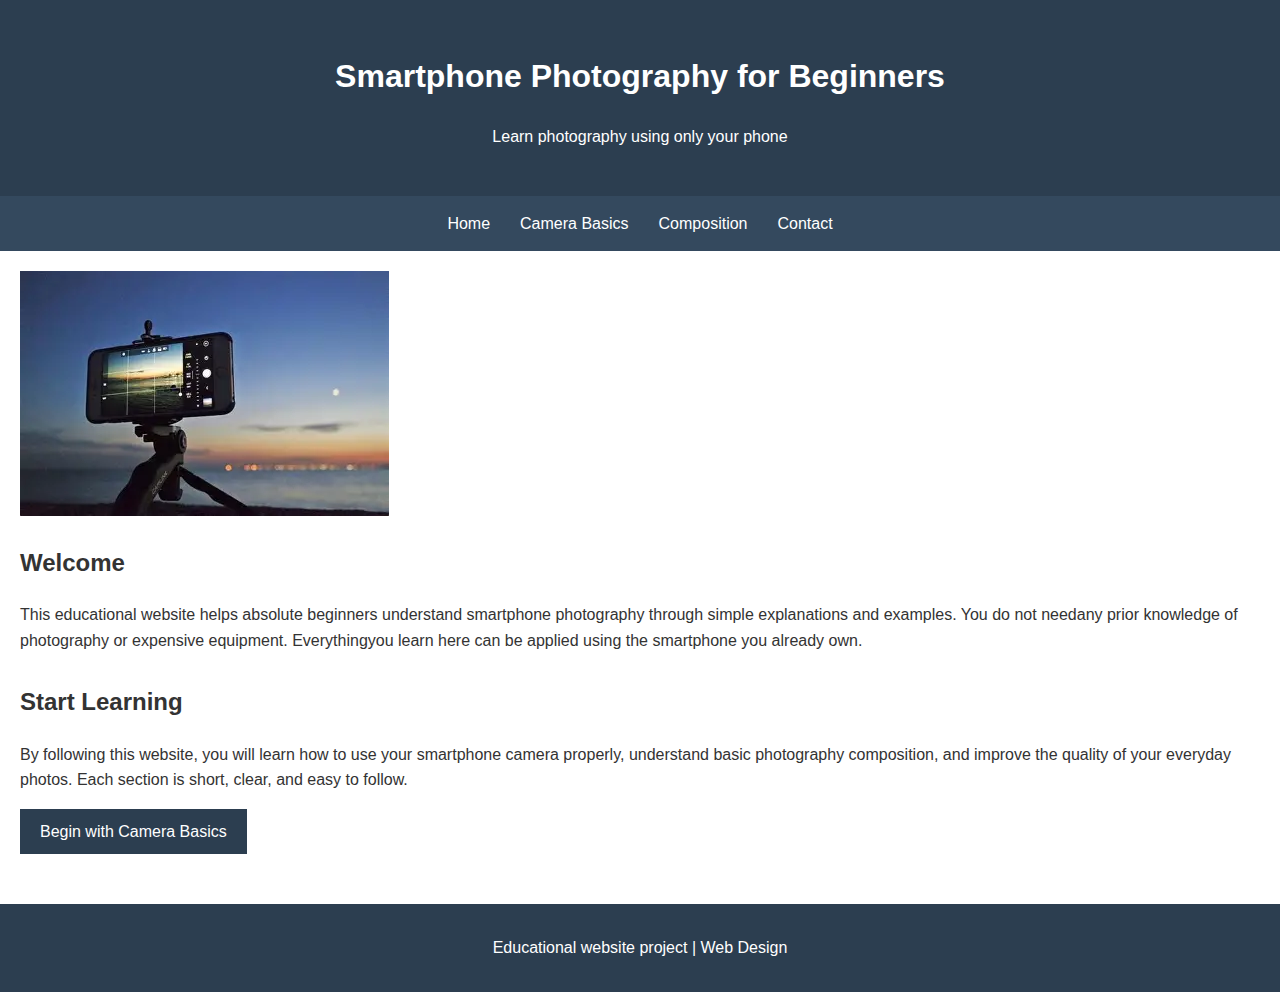
<file: index.html>
<!DOCTYPE html>
<html lang="en">
<head>
  <meta charset="UTF-8">
  <title>Smartphone Photography for Beginners</title>
  <link rel="stylesheet" href="style.css">
</head>

<body>

<!-- Header and site title -->
<header>
  <h1>Smartphone Photography for Beginners</h1>
  <p>Learn photography using only your phone</p>
</header>

<!-- Main navigation -->
<nav>
  <ul>
    <li><a href="index.html">Home</a></li>
    <li><a href="basics.html">Camera Basics</a></li>
    <li><a href="composition.html">Composition</a></li>
    <li><a href="contact.html">Contact</a></li>
  </ul>
</nav>

<!-- Main content -->
<main>

  <section>
    <img src="images/hero.jpg" alt="Smartphone photography example">
    <h2>Welcome</h2>
    <p>
      This educational website helps absolute beginners understand
      smartphone photography through simple explanations and examples.
      You do not needany prior knowledge of photography or expensive equipment. 
      Everythingyou learn here can be applied using the smartphone you already own.

    </p>
  </section>

  <section>
    <h2>Start Learning</h2>
    <p>
      By following this website, you will learn how to use your smartphone
camera properly, understand basic photography composition, and improve
the quality of your everyday photos. Each section is short, clear, and
easy to follow.

    </p>
    <a class="button" href="basics.html">Begin with Camera Basics</a>
  </section>

</main>

<!-- Footer -->
<footer>
  <p>Educational website project | Web Design</p>
</footer>

</body>
</html>
</file>
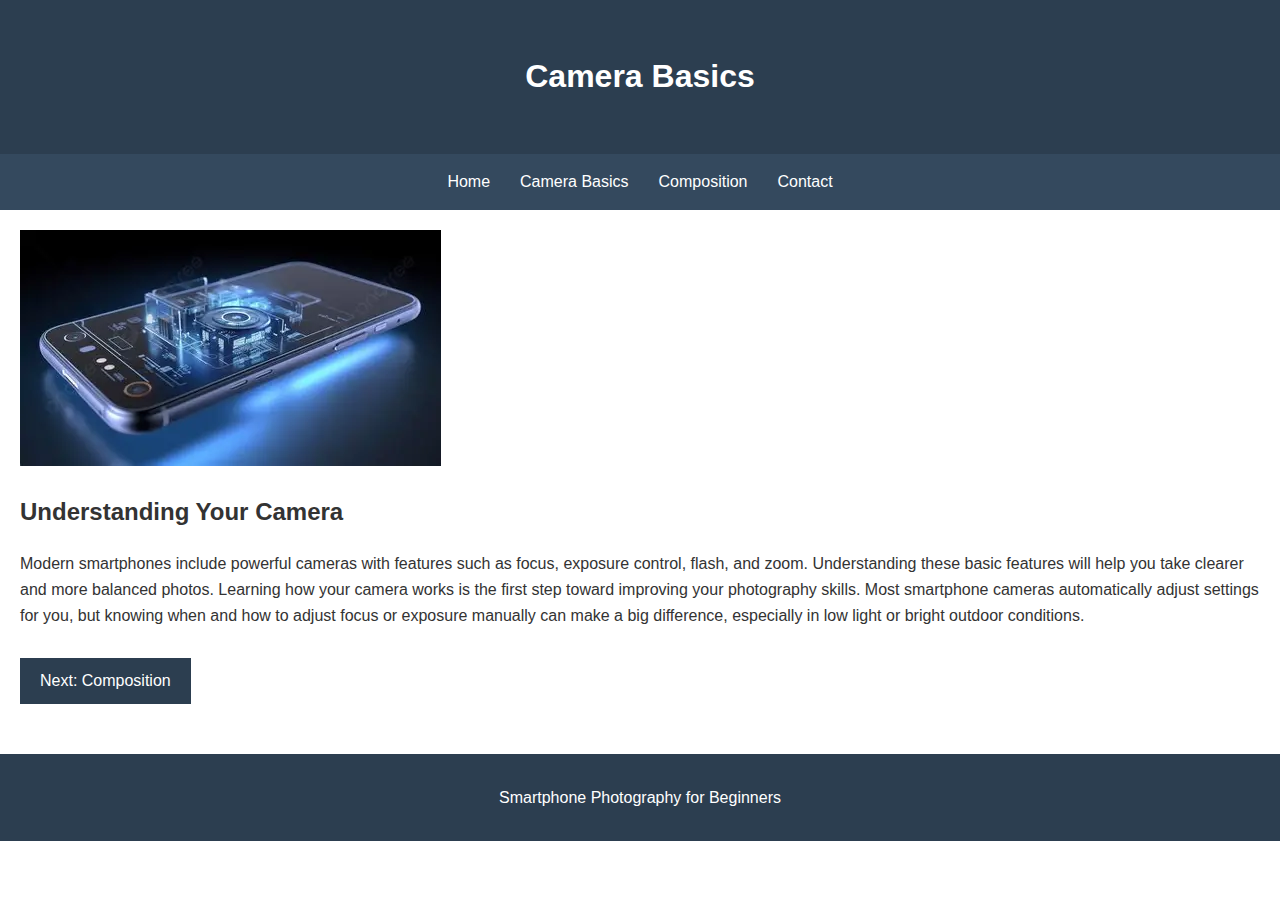
<file: basics.html>
<!DOCTYPE html>
<html lang="en">
<head>
  <meta charset="UTF-8">
  <title>Camera Basics</title>
  <link rel="stylesheet" href="style.css">
</head>

<body>

<header>
  <h1>Camera Basics</h1>
</header>

<nav>
  <ul>
    <li><a href="index.html">Home</a></li>
    <li>Camera Basics</li>
    <li><a href="composition.html">Composition</a></li>
    <li><a href="contact.html">Contact</a></li>
  </ul>
</nav>

<main>

  <section>
    <img src="images/basics.jpg" alt="Smartphone camera controls">
    <h2>Understanding Your Camera</h2>
    <p>
      Modern smartphones include powerful cameras with features such as focus,
exposure control, flash, and zoom. Understanding these basic features
will help you take clearer and more balanced photos. Learning how your
camera works is the first step toward improving your photography skills.

    Most smartphone cameras automatically adjust settings for you, but
knowing when and how to adjust focus or exposure manually can make a
big difference, especially in low light or bright outdoor conditions.
  
      
    </p>
  </section>

  <section>
    <a class="button" href="composition.html">Next: Composition</a>
  </section>

</main>

<footer>
  <p>Smartphone Photography for Beginners</p>
</footer>

</body>
</html>
</file>
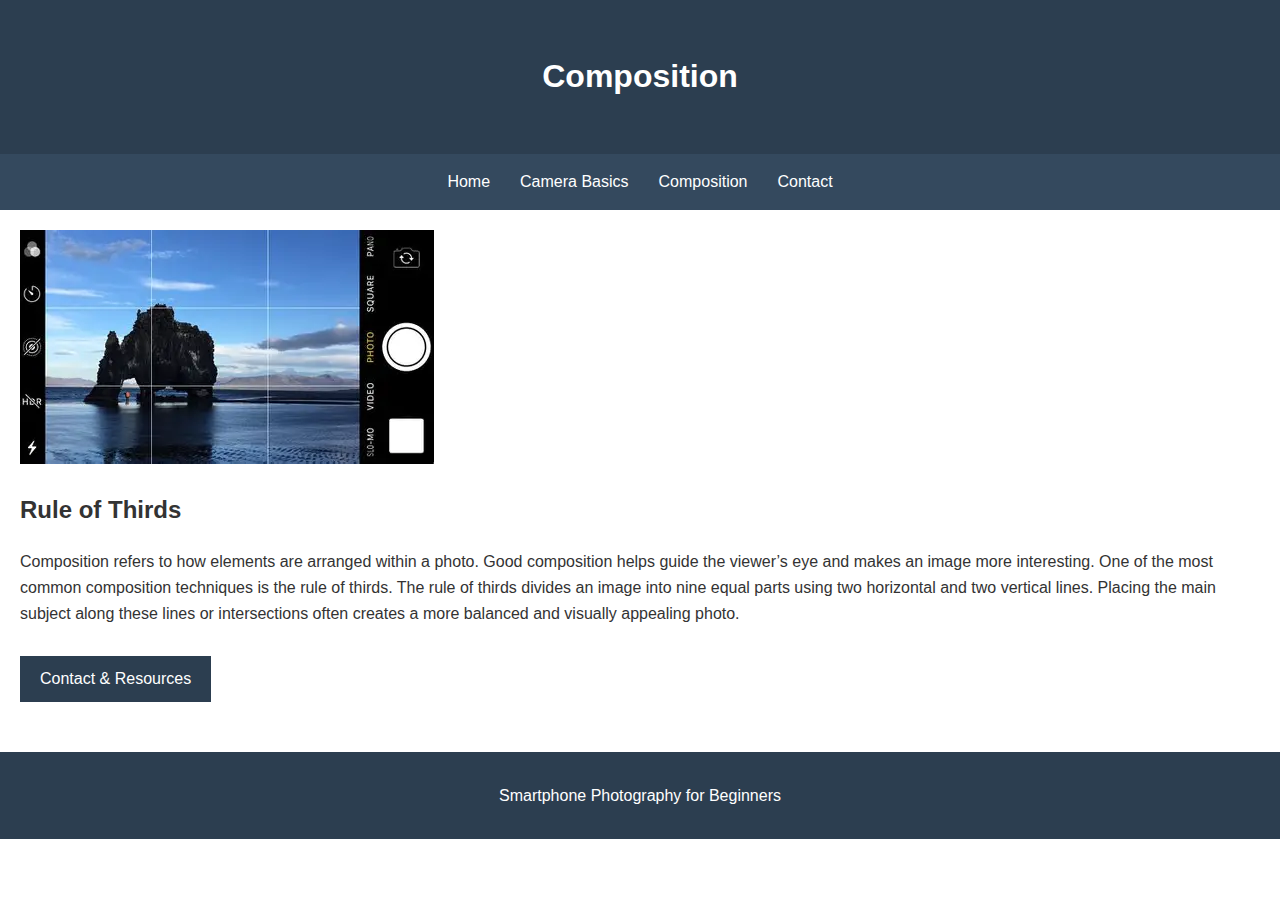
<file: composition.html>
<!DOCTYPE html>
<html lang="en">
<head>
  <meta charset="UTF-8">
  <title>Composition</title>
  <link rel="stylesheet" href="style.css">
</head>

<body>

<header>
  <h1>Composition</h1>
</header>

<nav>
  <ul>
    <li><a href="index.html">Home</a></li>
    <li><a href="basics.html">Camera Basics</a></li>
    <li>Composition</li>
    <li><a href="contact.html">Contact</a></li>
  </ul>
</nav>

<main>

  <section>
    <img src="images/composition.jpg" alt="Photography composition example">
    <h2>Rule of Thirds</h2>
    <p>
      Composition refers to how elements are arranged within a photo.
Good composition helps guide the viewer’s eye and makes an image more
interesting. One of the most common composition techniques is the rule
of thirds.

     The rule of thirds divides an image into nine equal parts using two
horizontal and two vertical lines. Placing the main subject along these
lines or intersections often creates a more balanced and visually
appealing photo.
 
      
    </p>
  </section>

  <section>
    <a class="button" href="contact.html">Contact & Resources</a>
  </section>

</main>

<footer>
  <p>Smartphone Photography for Beginners</p>
</footer>

</body>
</html>
</file>
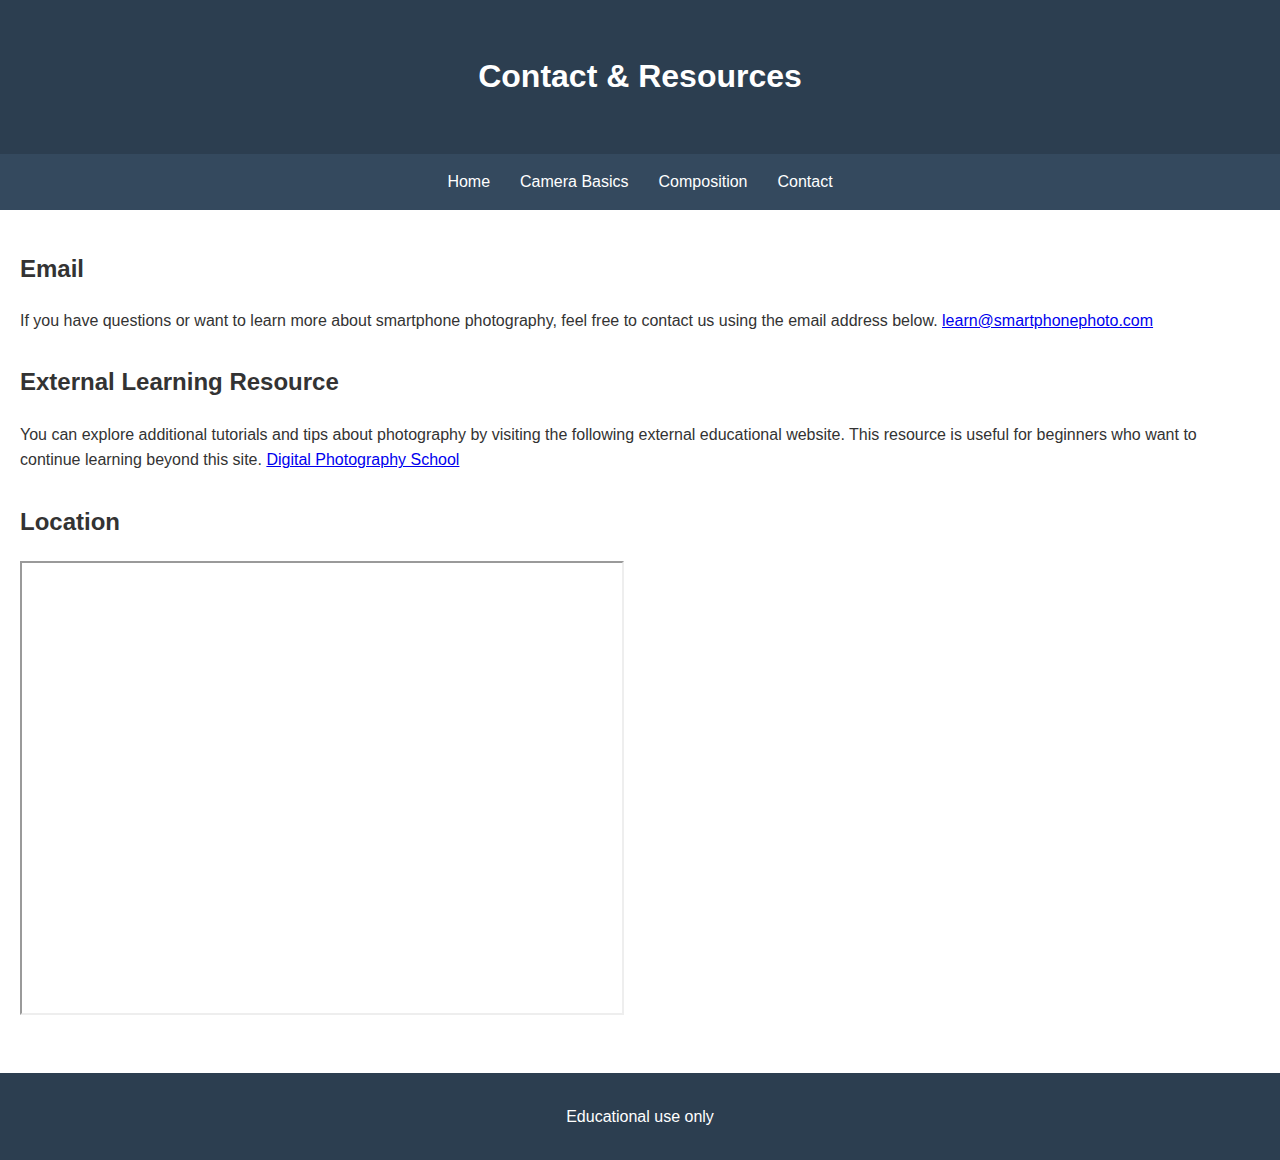
<file: contact.html>
<!DOCTYPE html>
<html lang="en">
<head>
  <meta charset="UTF-8">
  <title>Contact</title>
  <link rel="stylesheet" href="style.css">
</head>

<body>

<header>
  <h1>Contact & Resources</h1>
</header>

<nav>
  <ul>
    <li><a href="index.html">Home</a></li>
    <li><a href="basics.html">Camera Basics</a></li>
    <li><a href="composition.html">Composition</a></li>
    <li>Contact</li>
  </ul>
</nav>

<main>

  <section>
    <h2>Email</h2>
    <p>
      If you have questions or want to learn more about 
        smartphone photography,
        feel free to contact us using the email address below.
      <a href="mailto:learn@smartphonephoto.com">
        

        learn@smartphonephoto.com
      </a>
    </p>
  </section>

  <section>
    <h2>External Learning Resource</h2>
    <p> You can explore additional tutorials and tips about photography by
visiting the following external educational website. This resource is
useful for beginners who want to continue learning beyond this site.

      <a href="https://digital-photography-school.com" target="_blank">
        Digital Photography School
      </a>
    </p>
  </section>

  <section>
    <h2>Location</h2>
    <iframe
            This website is created as part of an educational project based in
Sri Lanka. The map below shows the general location used for this
learning project.

      src="https://www.google.com/maps?q=Colombo%20Sri%20Lanka&output=embed"
      width="600"
      height="450"
      loading="lazy">
    </iframe>
  </section>

</main>

<footer>
  <p>Educational use only</p>
</footer>

</body>
</html>
</file>
<file: style.css>
/* ===============================
   GLOBAL STYLES
   =============================== */

body {
  margin: 0;
  font-family: Arial, sans-serif;
  line-height: 1.6;
  color: #333333;
}

/* Header */
header {
  background-color: #2c3e50;
  color: white;
  text-align: center;
  padding: 30px;
}

/* Navigation */
nav {
  background-color: #34495e;
}

nav ul {
  list-style: none;
  margin: 0;
  padding: 0;
  display: flex;
  justify-content: center;
}

nav li {
  padding: 15px;
  color: white;
}

nav a {
  color: white;
  text-decoration: none;
}

/* Main content */
main {
  padding: 20px;
}

section {
  margin-bottom: 30px;
}

/* Images */
img {
  max-width: 100%;
  height: auto;
}

/* Buttons */
.button {
  display: inline-block;
  padding: 10px 20px;
  background-color: #2c3e50;
  color: white;
  text-decoration: none;
}

/* Footer */
footer {
  background-color: #2c3e50;
  color: white;
  text-align: center;
  padding: 15px;
}
</file>
